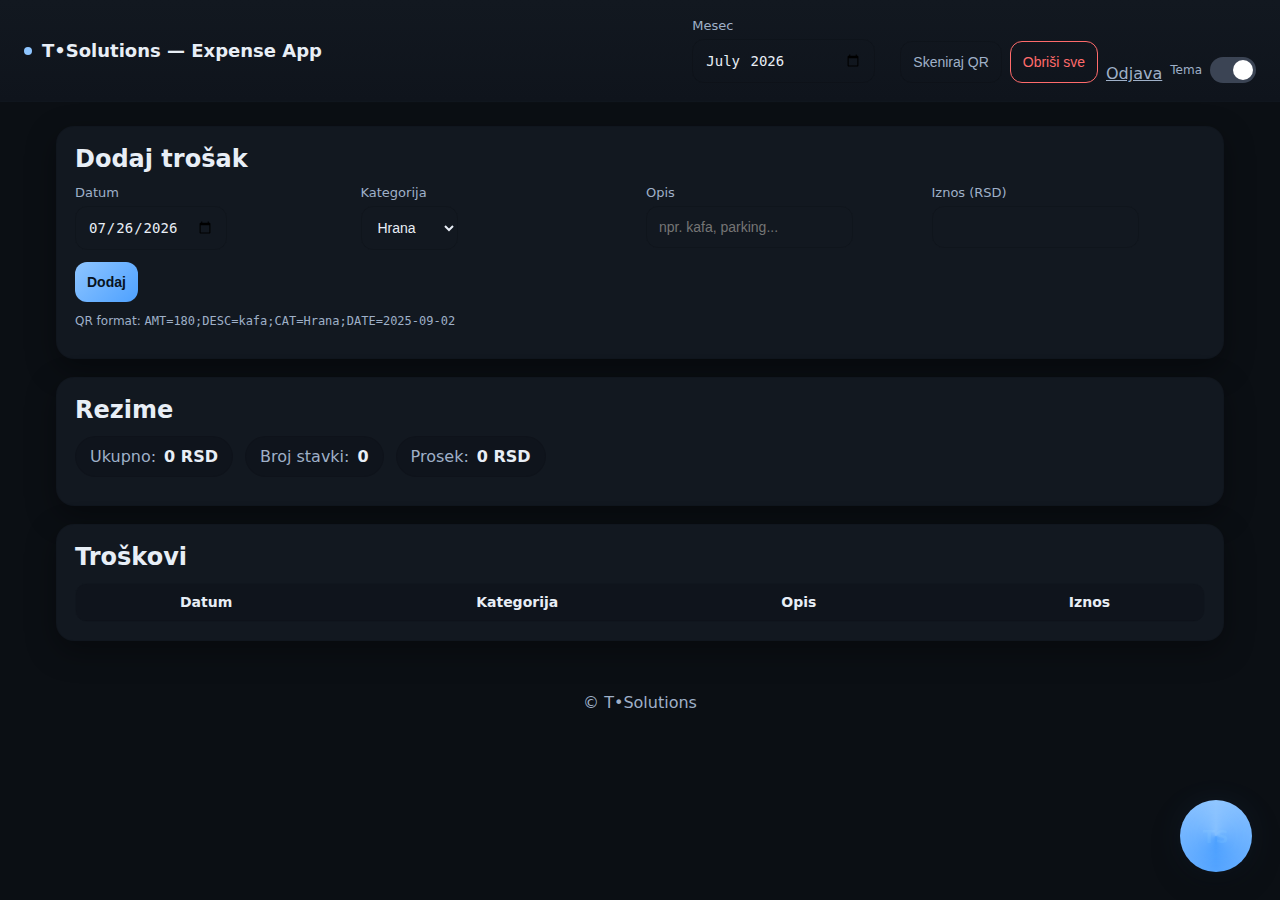
<file: web/index.html>
<!DOCTYPE html>
<html lang="sr" data-theme="dark">
<head>
  <meta charset="UTF-8" />
  <meta name="viewport" content="width=device-width, initial-scale=1.0"/>
  <title>T•Solutions — Expense App</title>
  <style>
    :root{
      --bg:#0b0f14; --panel:#121820; --panel-2:#0f141c; --text:#e8eef6; --muted:#9fb0c8;
      --accent:#8ec5ff; --accent-2:#4ea1ff; --ring:rgba(142,197,255,.45); --danger:#ff6b6b;
      --shadow:0 10px 30px rgba(0,0,0,.35); --ok:#60dba2; --warn:#ffd36a;
    }
    :root[data-theme="light"]{
      --bg:#fff4fb; --panel:#ffffff; --panel-2:#ffe9f6; --text:#20121e; --muted:#6a4d61;
      --accent:#ff8bcf; --accent-2:#ff6ec2; --ring:rgba(240,109,194,.28); --danger:#e05656;
      --shadow:0 10px 24px rgba(0,0,0,.08); --ok:#1fa97a; --warn:#c79915;
    }

    *{box-sizing:border-box}
    html,body{margin:0;min-height:100%;background:var(--bg);color:var(--text);font-family:Inter,system-ui,Segoe UI,Roboto,Arial,sans-serif}

    /* animirana pozadina (različita u light modu) */
    .bgfx{
      position:fixed; inset:0; z-index:-1; pointer-events:none;
      background:
        radial-gradient(900px 600px at -10% -10%, rgba(78,161,255,.16), transparent 60%),
        radial-gradient(800px 500px at 120% 0%, rgba(142,197,255,.12), transparent 60%);
    }
    :root[data-theme="light"] .bgfx{
      background:
        radial-gradient(900px 600px at -10% -10%, rgba(255,149,200,.35), transparent 60%),
        radial-gradient(800px 500px at 110% 20%, rgba(255,213,238,.55), transparent 60%),
        radial-gradient(700px 500px at 50% 110%, rgba(255,170,214,.35), transparent 60%);
      filter:saturate(110%);
    }

    .topbar{display:flex;justify-content:space-between;align-items:center;gap:12px;padding:18px 24px;background:linear-gradient(180deg,var(--panel),var(--panel-2));border-bottom:1px solid rgba(0,0,0,.06);position:sticky;top:0;z-index:10}
    .title{display:flex;gap:10px;align-items:center}
    .dot{width:8px;height:8px;border-radius:50%;background:var(--accent)}
    .topbar h1{margin:0;font-size:18px}
    .theme{display:flex;gap:8px;align-items:center}
    .switch{appearance:none;width:46px;height:26px;border-radius:999px;background:#8894a6;position:relative;cursor:pointer;border:none;outline:none}
    .switch:before{content:"";position:absolute;top:3px;left:3px;width:20px;height:20px;border-radius:50%;background:#fff;transition:.2s}
    [data-theme="dark"] .switch{background:#3b4454}
    [data-theme="dark"] .switch:before{transform:translateX(20px)}

    .container{max-width:1200px;margin:24px auto;padding:0 16px;display:grid;gap:18px}
    .card{background:var(--panel);border:1px solid rgba(0,0,0,.06);border-radius:18px;padding:18px;box-shadow:var(--shadow)}
    .card h2{margin:0 0 12px}
    label{display:block;margin:0 0 6px;color:var(--muted);font-size:13px}
    input,select,button{background:transparent;border:1px solid rgba(0,0,0,.12);color:var(--text);padding:12px 12px;border-radius:12px;font-size:14px;outline:none;transition:.15s}
    input:focus,select:focus,button:focus{box-shadow:0 0 0 5px var(--ring);border-color:var(--accent)}
    .btn{cursor:pointer}
    .primary{background:linear-gradient(135deg,var(--accent),var(--accent-2));border:none;color:#081320;font-weight:700}
    .danger{border-color:var(--danger);color:var(--danger)}
    .ghost{border-color:rgba(0,0,0,.12);color:var(--muted)}
    .grid{display:grid;grid-template-columns:repeat(4,1fr);gap:12px}
    @media (max-width:900px){.grid{grid-template-columns:repeat(2,1fr)}}
    @media (max-width:560px){.grid{grid-template-columns:1fr}}
    .summary{display:flex;gap:12px;flex-wrap:wrap}
    .pill{background:var(--panel-2);border:1px solid rgba(0,0,0,.06);padding:10px 14px;border-radius:999px;display:flex;gap:8px;align-items:center}
    .pill span{color:var(--muted)}
    .chips{display:flex;gap:8px;flex-wrap:wrap;margin-top:10px}
    .chips .chip{background:var(--panel-2);border:1px solid rgba(0,0,0,.06);border-radius:999px;padding:6px 10px;font-size:13px}
    .tableWrap{overflow:auto;border:1px solid rgba(0,0,0,.06);border-radius:12px}
    table{width:100%;border-collapse:collapse;font-size:14px}
    thead tr{background:var(--panel-2)}
    th,td{padding:10px 12px;border-bottom:1px solid rgba(0,0,0,.06);vertical-align:middle}
    .num{text-align:right}
    .actions{display:flex;gap:8px;justify-content:flex-end}
    .action{padding:6px 10px;border-radius:8px;border:1px solid rgba(0,0,0,.12);background:transparent;color:var(--text);font-size:13px;cursor:pointer}
    .action.edit{border-color:var(--accent);color:var(--accent)}
    .action.del{border-color:var(--danger);color:var(--danger)}
    .footer{padding:28px 12px;color:var(--muted);text-align:center}
    .row{display:flex;gap:8px;align-items:end;flex-wrap:wrap}

    /* plutajući TS orb */
    .orb{
      position:fixed; right:28px; bottom:28px; width:72px; height:72px; border-radius:50%;
      background: conic-gradient(from 0deg, var(--accent), var(--accent-2) 50%, var(--accent) 100%);
      box-shadow: 0 10px 30px rgba(0,0,0,.25), inset 0 0 30px rgba(255,255,255,.08);
      display:flex;align-items:center;justify-content:center; font-weight:800; letter-spacing:.5px;
      color:#0b1220; user-select:none; pointer-events:none; isolation:isolate;
      animation: float 5s ease-in-out infinite, spin 14s linear infinite;
    }
    .orb::after{content:""; position:absolute; inset:-8px; border-radius:inherit; filter:blur(18px);
      background: radial-gradient(60% 60% at 50% 50%, var(--accent-2), transparent 60%); opacity:.35; animation: pulse 3.6s ease-in-out infinite; z-index:-1;}
    @keyframes float{ 0%,100%{ transform: translateY(0) } 50%{ transform: translateY(-10px) } }
    @keyframes spin{ to{ transform: rotate(360deg) } }
    @keyframes pulse{ 0%,100%{opacity:.25} 50%{opacity:.5} }
    .orb span{mix-blend-mode:screen; font-size:18px}

    /* ===== Mobile polish (app) ===== */
    @media (max-width: 980px){
      .topbar{ padding:14px 16px; gap:10px; }
      .title h1{ font-size:16px; }
      .container{ margin:18px auto; padding:0 12px; gap:14px; }
      .card{ padding:14px; border-radius:16px; }
      .grid{ grid-template-columns:repeat(2,1fr); gap:10px; }
      input,select,button{ font-size:16px; padding:12px; }
      .primary,.danger,.ghost{ padding:12px; }
      .row{ gap:8px; }
      .pill{ padding:8px 12px; }
      .chips .chip{ padding:6px 8px; }
      .orb{ width:56px; height:56px; right:16px; bottom:16px; }
      .orb span{ font-size:16px; }
      .tableWrap{ border-radius:10px; }
    }
    @media (max-width: 600px){
      .title h1{ display:none; }
      .grid{ grid-template-columns:1fr; }
      .primary{ width:100%; }
      #cancelEdit{ width:100%; }
      .row{ flex-direction:column; align-items:stretch; }
      .topbar .row > *{ width:100%; }
      .chips{ gap:6px; }
      .chips .chip{ font-size:12px; }
      th,td{ padding:9px 10px; }
    }
    @media (max-width: 400px){
      .container{ padding:0 10px; }
      .card{ padding:12px; }
      input,select,button{ padding:10px; }
    }
  </style>
</head>
<body>
  <div class="bgfx"></div>

  <header class="topbar">
    <div class="title"><div class="dot"></div><h1>T•Solutions — Expense App</h1></div>
    <div class="row">
      <div style="min-width:200px">
        <label for="month">Mesec</label>
        <input type="month" id="month"/>
      </div>
      <button id="qrBtn" class="btn ghost">Skeniraj QR</button>
      <button id="clearAll" class="btn danger">Obriši sve</button>
      <a class="btn ghost" id="logoutBtn" href="login.html">Odjava</a>
      <div class="theme">
        <span style="font-size:12px;color:var(--muted)">Tema</span>
        <button id="themeSwitch" class="switch" aria-label="Theme"></button>
      </div>
    </div>
  </header>

  <main class="container">
    <section class="card">
      <h2>Dodaj trošak</h2>
      <form id="expenseForm">
        <div class="grid">
          <div><label>Datum</label><input type="date" id="date" required/></div>
          <div><label>Kategorija</label>
            <select id="category" required>
              <option>Hrana</option><option>Gorivo</option><option>Higijena</option>
              <option>Izlasci</option><option>Računi</option><option>Odeća</option><option>Ostalo</option>
            </select>
          </div>
          <div><label>Opis</label><input type="text" id="description" placeholder="npr. kafa, parking..."/></div>
          <div><label>Iznos (RSD)</label><input type="number" id="amount" min="0" step="0.01" required/></div>
        </div>
        <div style="margin-top:12px;display:flex;gap:8px">
          <button type="submit" id="submitBtn" class="btn primary">Dodaj</button>
          <button type="button" id="cancelEdit" class="btn ghost" hidden>Otkaži izmenu</button>
        </div>
      </form>
      <p class="hint" style="color:var(--muted);font-size:12px">QR format: <code>AMT=180;DESC=kafa;CAT=Hrana;DATE=2025-09-02</code></p>
    </section>

    <section class="card">
      <h2>Rezime</h2>
      <div class="summary">
        <div class="pill"><span>Ukupno:</span><strong id="sumTotal">0</strong></div>
        <div class="pill"><span>Broj stavki:</span><strong id="sumCount">0</strong></div>
        <div class="pill"><span>Prosek:</span><strong id="sumAvg">0</strong></div>
      </div>
      <div id="byCategory" class="chips"></div>
    </section>

    <section class="card">
      <h2>Troškovi</h2>
      <div class="tableWrap">
        <table id="table">
          <thead><tr><th>Datum</th><th>Kategorija</th><th>Opis</th><th class="num">Iznos</th><th></th></tr></thead>
          <tbody id="tbody"></tbody>
        </table>
      </div>
    </section>
  </main>

  <footer class="footer">© T•Solutions</footer>
  <div class="orb"><span>TS</span></div>

  <!-- QR modal -->
  <div class="modal" id="qrModal" style="position:fixed;inset:0;background:rgba(0,0,0,.6);display:none;align-items:center;justify-content:center;z-index:50">
    <div class="box" style="background:var(--panel);border:1px solid rgba(0,0,0,.1);border-radius:18px;padding:16px;max-width:520px;width:92%">
      <div style="display:flex;justify-content:space-between;align-items:center;margin-bottom:8px">
        <h3 style="margin:0">Skeniraj QR</h3>
        <button id="qrClose" class="btn ghost">Zatvori</button>
      </div>
      <video id="qrVideo" autoplay playsinline style="width:100%;border-radius:12px;border:1px solid rgba(0,0,0,.1)"></video>
      <p class="hint" style="font-size:12px;color:var(--muted);margin-top:8px">Primer: AMT=123.45;DESC=opis;CAT=Hrana;DATE=2025-09-02</p>
      <p id="qrStatus" class="hint" style="font-size:12px;color:var(--muted)"></p>
    </div>
  </div>

  <script>
    // Tema
    const root=document.documentElement;
    const saved=localStorage.getItem('ts_theme'); if(saved) root.setAttribute('data-theme', saved);
    document.getElementById('themeSwitch').addEventListener('click',()=>{
      const cur=root.getAttribute('data-theme')==='dark'?'light':'dark';
      root.setAttribute('data-theme',cur); localStorage.setItem('ts_theme',cur);
    });

    // Odjava
    document.getElementById('logoutBtn').addEventListener('click',()=>localStorage.removeItem('ts_current_user_v1'));

    // Expense app (localStorage)
    const LS_KEY='ts_expenses_v1';
    const $=id=>document.getElementById(id);
    const els={month:$('month'),clearAll:$('clearAll'),form:$('expenseForm'),date:$('date'),
      category:$('category'),description:$('description'),amount:$('amount'),
      submitBtn:$('submitBtn'),cancelEdit:$('cancelEdit'),tbody:$('tbody'),
      sumTotal:$('sumTotal'),sumCount:$('sumCount'),sumAvg:$('sumAvg'),byCategory:$('byCategory')};
    let expenses=load(); let editingId=null;
    function load(){try{return JSON.parse(localStorage.getItem(LS_KEY))||[]}catch{return[]}}
    function save(){localStorage.setItem(LS_KEY,JSON.stringify(expenses))}
    function todayISO(){return new Date().toISOString().slice(0,10)}
    function ym(d){return d.slice(0,7)}
    function toRSD(n){return Number(n).toLocaleString('sr-RS',{style:'currency',currency:'RSD',maximumFractionDigits:2})}
    function setDefaults(){els.date.value=todayISO();els.month.value=ym(todayISO())}
    setDefaults(); render();

    els.form.addEventListener('submit',e=>{
      e.preventDefault();
      const item={id:editingId??crypto.randomUUID(),date:els.date.value,category:els.category.value,
                  description:(els.description.value||'').trim(),amount:Number(els.amount.value)};
      if(!item.date||!item.category||isNaN(item.amount))return;
      if(editingId){const i=expenses.findIndex(x=>x.id===editingId); if(i>=0)expenses[i]=item;} else {expenses.push(item);}
      save(); resetForm(); render();
    });
    els.cancelEdit.addEventListener('click',resetForm);
    els.clearAll.addEventListener('click',()=>{ if(confirm('Obrisati SVE troškove?')){expenses=[];save();render();}});
    els.month.addEventListener('change',render);

    function resetForm(){editingId=null;els.form.reset();els.date.value=todayISO();els.submitBtn.textContent='Dodaj';els.cancelEdit.hidden=true}
    function render(){
      const month=els.month.value||ym(todayISO());
      const list=expenses.filter(x=>ym(x.date)===month).sort((a,b)=>a.date<b.date?1:-1);
      els.tbody.innerHTML='';
      for(const x of list){
        const tr=document.createElement('tr');
        tr.innerHTML=`<td>${x.date}</td><td>${x.category}</td><td>${x.description||''}</td>
          <td class="num">${toRSD(x.amount)}</td>
          <td class="actions"><button class="action edit">Izmeni</button><button class="action del">Obriši</button></td>`;
        tr.querySelector('.edit').onclick=()=>startEdit(x);
        tr.querySelector('.del').onclick=()=>removeItem(x.id);
        els.tbody.appendChild(tr);
      }
      const total=list.reduce((s,x)=>s+x.amount,0);
      els.sumTotal.textContent=toRSD(total);
      els.sumCount.textContent=list.length;
      els.sumAvg.textContent=list.length?toRSD(total/list.length):toRSD(0);
      const byCat={}; for(const x of list){byCat[x.category]=(byCat[x.category]||0)+x.amount}
      els.byCategory.innerHTML='';
      Object.entries(byCat).sort((a,b)=>b[1]-a[1]).forEach(([k,v])=>{
        const chip=document.createElement('div'); chip.className='chip'; chip.textContent=`${k}: ${toRSD(v)}`;
        els.byCategory.appendChild(chip);
      });
    }
    function startEdit(x){editingId=x.id;els.date.value=x.date;els.category.value=x.category;els.description.value=x.description||'';els.amount.value=x.amount;
      els.submitBtn.textContent='Sačuvaj izmenu';els.cancelEdit.hidden=false;window.scrollTo({top:0,behavior:'smooth'})}
    function removeItem(id){ if(!confirm('Obriši ovaj trošak?'))return; expenses=expenses.filter(x=>x.id!==id); save(); render(); }

    // QR skeniranje (BarcodeDetector)
    const qrModal=$('qrModal'), qrBtn=$('qrBtn'), qrClose=$('qrClose'), video=$('qrVideo'), qrStatus=$('qrStatus');
    let stream=null, detector=null, scanTimer=null;
    async function startQR(){
      if(!('BarcodeDetector' in window)){ qrStatus.textContent='Pregledač ne podržava BarcodeDetector. Koristi Chrome/Edge.'; }
      detector = 'BarcodeDetector' in window ? new BarcodeDetector({formats:['qr_code']}) : null;
      try{
        stream=await navigator.mediaDevices.getUserMedia({video:{facingMode:'environment'}});
        video.srcObject=stream; qrModal.style.display='flex';
        scanTimer=setInterval(scanOnce, 350); qrStatus.textContent='Skeniram...';
      }catch(e){ alert('Kamera nije dostupna.'); }
    }
    async function scanOnce(){
      if(!detector) return;
      try{
        const barcodes = await detector.detect(video);
        if(!barcodes || !barcodes.length) return;
        const raw = barcodes[0].rawValue || '';
        qrStatus.textContent='Pročitano: '+raw;
        const p = {}; raw.split(';').forEach(s=>{ const [k,v]=s.split('='); if(k) p[k.trim().toUpperCase()]=(v||'').trim();});
        if(Object.keys(p).length){
          if(p.DATE) els.date.value=p.DATE;
          if(p.CAT) els.category.value=p.CAT;
          if(p.DESC) els.description.value=p.DESC;
          if(p.AMT) els.amount.value=p.AMT;
          stopQR();
        }
      }catch{}
    }
    function stopQR(){
      if(scanTimer) clearInterval(scanTimer); scanTimer=null;
      if(stream){ stream.getTracks().forEach(t=>t.stop()); stream=null; }
      qrModal.style.display='none';
    }
    qrBtn.addEventListener('click', startQR);
    qrClose.addEventListener('click', stopQR);
    qrModal.addEventListener('click',(e)=>{ if(e.target===qrModal) stopQR(); });
  </script>
</body>
</html>
</file>
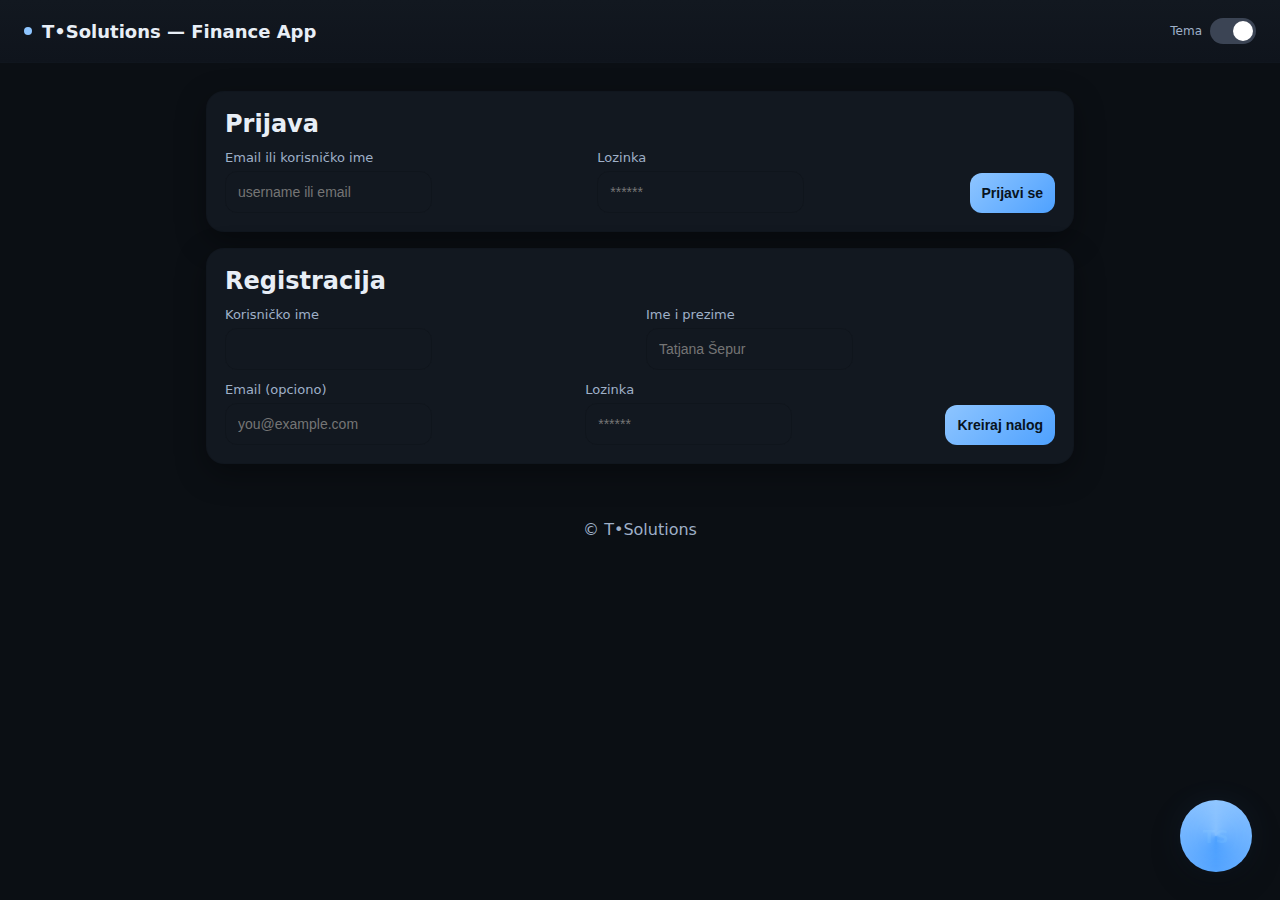
<file: web/login.html>
<!DOCTYPE html>
<html lang="sr" data-theme="dark">
<head>
  <meta charset="UTF-8" />
  <meta name="viewport" content="width=device-width, initial-scale=1.0"/>
  <title>T•Solutions — Finance App (Prijava)</title>
  <style>
    /* ===== Tema (dark / light) ===== */
    :root{
      --bg:#0b0f14; --panel:#121820; --panel-2:#0f141c; --text:#e8eef6; --muted:#9fb0c8;
      --accent:#8ec5ff; --accent-2:#4ea1ff; --ring:rgba(142,197,255,.45); --danger:#ff6b6b;
      --shadow:0 10px 30px rgba(0,0,0,.35);
    }
    /* LIGHT: nežno roze sa prelazima */
    :root[data-theme="light"]{
      --bg:#fff4fb;                /* svetla ružičasta podloga */
      --panel:#ffffff;             /* bele kartice */
      --panel-2:#ffe9f6;           /* nežna ružičastobelа */
      --text:#20121e; --muted:#6a4d61;
      --accent:#ff8bcf;            /* roze akcenat */
      --accent-2:#ff6ec2;          /* dublji roze */
      --ring:rgba(240,109,194,.28); --danger:#e05656;
      --shadow:0 10px 24px rgba(0,0,0,.08);
    }

    *{box-sizing:border-box}
    html,body{
      margin:0; min-height:100%;
      background:var(--bg); color:var(--text);
      font-family:Inter,system-ui,Segoe UI,Roboto,Arial,sans-serif
    }

    /* Pozadinski “blend” (blagi prelazi) – svetlije u light modu */
    .bgfx{
      position:fixed; inset:0; z-index:-1; pointer-events:none;
      background:
        radial-gradient(900px 600px at -10% -10%, rgba(78,161,255,.16), transparent 60%),
        radial-gradient(800px 500px at 120% 0%, rgba(142,197,255,.12), transparent 60%);
    }
    :root[data-theme="light"] .bgfx{
      background:
        radial-gradient(900px 600px at -10% -10%, rgba(255,149,200,.35), transparent 60%),
        radial-gradient(800px 500px at 110% 20%, rgba(255,213,238,.55), transparent 60%),
        radial-gradient(700px 500px at 50% 110%, rgba(255,170,214,.35), transparent 60%);
      filter:saturate(110%);
    }

    .topbar{
      display:flex;justify-content:space-between;align-items:center;gap:16px;
      padding:18px 24px;background:linear-gradient(180deg,var(--panel),var(--panel-2));
      position:sticky;top:0;z-index:10;border-bottom:1px solid rgba(0,0,0,.06)
    }
    .title{display:flex;gap:10px;align-items:center}
    .dot{width:8px;height:8px;border-radius:50%;background:var(--accent)}
    .topbar h1{margin:0;font-size:18px}
    .theme{display:flex;align-items:center;gap:8px}
    .switch{appearance:none;width:46px;height:26px;border-radius:999px;background:#8894a6;position:relative;cursor:pointer;border:none;outline:none}
    .switch:before{content:"";position:absolute;top:3px;left:3px;width:20px;height:20px;border-radius:50%;background:#fff;transition:.2s}
    [data-theme="dark"] .switch{background:#3b4454}
    [data-theme="dark"] .switch:before{transform:translateX(20px)}

    .page{max-width:900px;margin:28px auto;padding:0 16px}
    .card{background:var(--panel);border:1px solid rgba(0,0,0,.06);border-radius:18px;padding:18px;box-shadow:var(--shadow)}
    .card + .card{margin-top:16px}
    .card h2{margin:0 0 12px}
    label{display:block;margin:0 0 6px;color:var(--muted);font-size:13px}
    input,button{
      background:transparent;border:1px solid rgba(0,0,0,.12);color:var(--text);
      padding:12px 12px;border-radius:12px;font-size:14px;outline:none;transition:.15s
    }
    input:focus,button:focus{box-shadow:0 0 0 5px var(--ring);border-color:var(--accent)}
    .btn{cursor:pointer}
    .primary{background:linear-gradient(135deg,var(--accent),var(--accent-2));border:none;color:#081320;font-weight:700}
    .grid{display:grid;gap:12px}
    .row{display:flex;gap:12px;flex-wrap:wrap;align-items:end}
    .col{flex:1;min-width:220px}
    .footer{padding:28px 12px;color:var(--muted);text-align:center}

    /* plutajući “TS” orb (bez slike) */
    .orb{
      position:fixed; right:28px; bottom:28px; width:72px; height:72px; border-radius:50%;
      background: conic-gradient(from 0deg, var(--accent), var(--accent-2) 50%, var(--accent) 100%);
      box-shadow: 0 10px 30px rgba(0,0,0,.25), inset 0 0 30px rgba(255,255,255,.08);
      display:flex;align-items:center;justify-content:center; font-weight:800; letter-spacing:.5px;
      color:#0b1220; user-select:none; pointer-events:none; isolation:isolate;
      animation: float 5s ease-in-out infinite, spin 14s linear infinite;
    }
    .orb::after{content:""; position:absolute; inset:-8px; border-radius:inherit; filter:blur(18px);
      background: radial-gradient(60% 60% at 50% 50%, var(--accent-2), transparent 60%); opacity:.35; animation: pulse 3.6s ease-in-out infinite; z-index:-1;}
    @keyframes float{ 0%,100%{ transform: translateY(0) } 50%{ transform: translateY(-10px) } }
    @keyframes spin{ to{ transform: rotate(360deg) } }
    @keyframes pulse{ 0%,100%{opacity:.25} 50%{opacity:.5} }
    .orb span{mix-blend-mode:screen; font-size:18px}

    /* ===== Mobile polish (login) ===== */
    @media (max-width: 880px){
      .topbar{ padding:14px 16px; }
      .topbar h1{ font-size:16px; }
      .page{ margin:18px auto; padding:0 12px; }
      .card{ padding:14px; border-radius:16px; }
      .row{ gap:10px; }
      .col{ min-width:unset; flex:1 1 100%; }
      input,button{ font-size:16px; padding:12px 12px; }
      .primary{ width:100%; }
      .theme{ gap:6px; }
      .switch{ width:44px; height:24px; }
      .switch:before{ width:18px; height:18px; }
      .orb{ width:56px; height:56px; right:16px; bottom:16px; }
      .orb span{ font-size:16px; }
    }
    @media (max-width: 420px){
      .topbar h1{ display:none; }
      .page{ padding:0 10px; }
      .card{ padding:12px; }
      input,button{ padding:11px 11px; }
    }
  </style>
</head>
<body>
  <div class="bgfx"></div>

  <header class="topbar">
    <div class="title"><div class="dot"></div><h1>T•Solutions — Finance App</h1></div>
    <div class="theme">
      <span style="font-size:12px;color:var(--muted)">Tema</span>
      <button id="themeSwitch" class="switch" aria-label="Theme"></button>
    </div>
  </header>

  <main class="page">
    <section class="card">
      <h2>Prijava</h2>
      <!-- DEV: novalidate + uvek pusti -->
      <form id="loginForm" class="grid" novalidate>
        <div class="row">
          <div class="col">
            <label>Email ili korisničko ime</label>
            <input type="text" id="loginId" placeholder="username ili email">
          </div>
          <div class="col">
            <label>Lozinka</label>
            <input type="password" id="loginPwd" placeholder="******">
          </div>
          <div><button class="btn primary" type="submit">Prijavi se</button></div>
        </div>
      </form>
    </section>

    <section class="card">
      <h2>Registracija</h2>
      <form id="registerForm" class="grid" novalidate>
        <div class="row">
          <div class="col">
            <label>Korisničko ime</label>
            <input type="text" id="regUser">
          </div>
          <div class="col">
            <label>Ime i prezime</label>
            <input type="text" id="regName" placeholder="Tatjana Šepur">
          </div>
        </div>
        <div class="row">
          <div class="col">
            <label>Email (opciono)</label>
            <input type="email" id="regEmail" placeholder="you@example.com">
          </div>
          <div class="col">
            <label>Lozinka</label>
            <input type="password" id="regPwd" placeholder="******">
          </div>
          <div><button class="btn primary" type="submit">Kreiraj nalog</button></div>
        </div>
      </form>
    </section>
  </main>

  <footer class="footer">© T•Solutions</footer>
  <div class="orb"><span>TS</span></div>

  <script>
    // ========== Tema (čuva izbor) ==========
    const root=document.documentElement;
    const saved=localStorage.getItem('ts_theme'); if(saved) root.setAttribute('data-theme', saved);
    document.getElementById('themeSwitch').addEventListener('click',()=>{
      const cur=root.getAttribute('data-theme')==='dark'?'light':'dark';
      root.setAttribute('data-theme',cur); localStorage.setItem('ts_theme',cur);
    });

    // ========== DEV auth (uvek pusti) ==========
    const USERS_KEY='ts_users_v1', CURRENT_KEY='ts_current_user_v1';
    const loadUsers=()=>{try{return JSON.parse(localStorage.getItem(USERS_KEY))||[]}catch{return[]}};
    const saveUsers=(u)=>localStorage.setItem(USERS_KEY,JSON.stringify(u));
    const setCurrent=(u)=>localStorage.setItem(CURRENT_KEY,JSON.stringify({username:u.username,name:u.name||''}));

    // Login: ako ne postoji korisnik -> kreiraj; ako postoji -> uloguj (ignoriše šifru u DEV-u)
    document.getElementById('loginForm').addEventListener('submit', (e)=>{
      e.preventDefault();
      const id=(document.getElementById('loginId').value||'guest').trim() || 'guest';
      const pwd=document.getElementById('loginPwd').value||'';
      const users=loadUsers();
      let u=users.find(x=>x.username.toLowerCase()===id.toLowerCase() || (x.email||'').toLowerCase()===id.toLowerCase());
      if(!u){ u={username:id,name:id,email:'',password:pwd}; users.push(u); saveUsers(users); }
      else { u.password=pwd; saveUsers(users); }
      setCurrent(u); location.href='index.html';
    });

    // Registracija (opciono, prosta)
    document.getElementById('registerForm').addEventListener('submit',(e)=>{
      e.preventDefault();
      const u=(document.getElementById('regUser').value||'').trim();
      const name=document.getElementById('regName').value.trim();
      const email=document.getElementById('regEmail').value.trim();
      const pwd=document.getElementById('regPwd').value;
      if(!u){ alert('Unesi korisničko ime'); return; }
      const users=loadUsers();
      if(users.some(x=>x.username.toLowerCase()===u.toLowerCase())) return alert('Korisničko ime zauzeto.');
      users.push({username:u,name,email,password:pwd}); saveUsers(users);
      alert('Nalog kreiran. Možeš da se prijaviš.');
    });
  </script>
</body>
</html>
</file>
